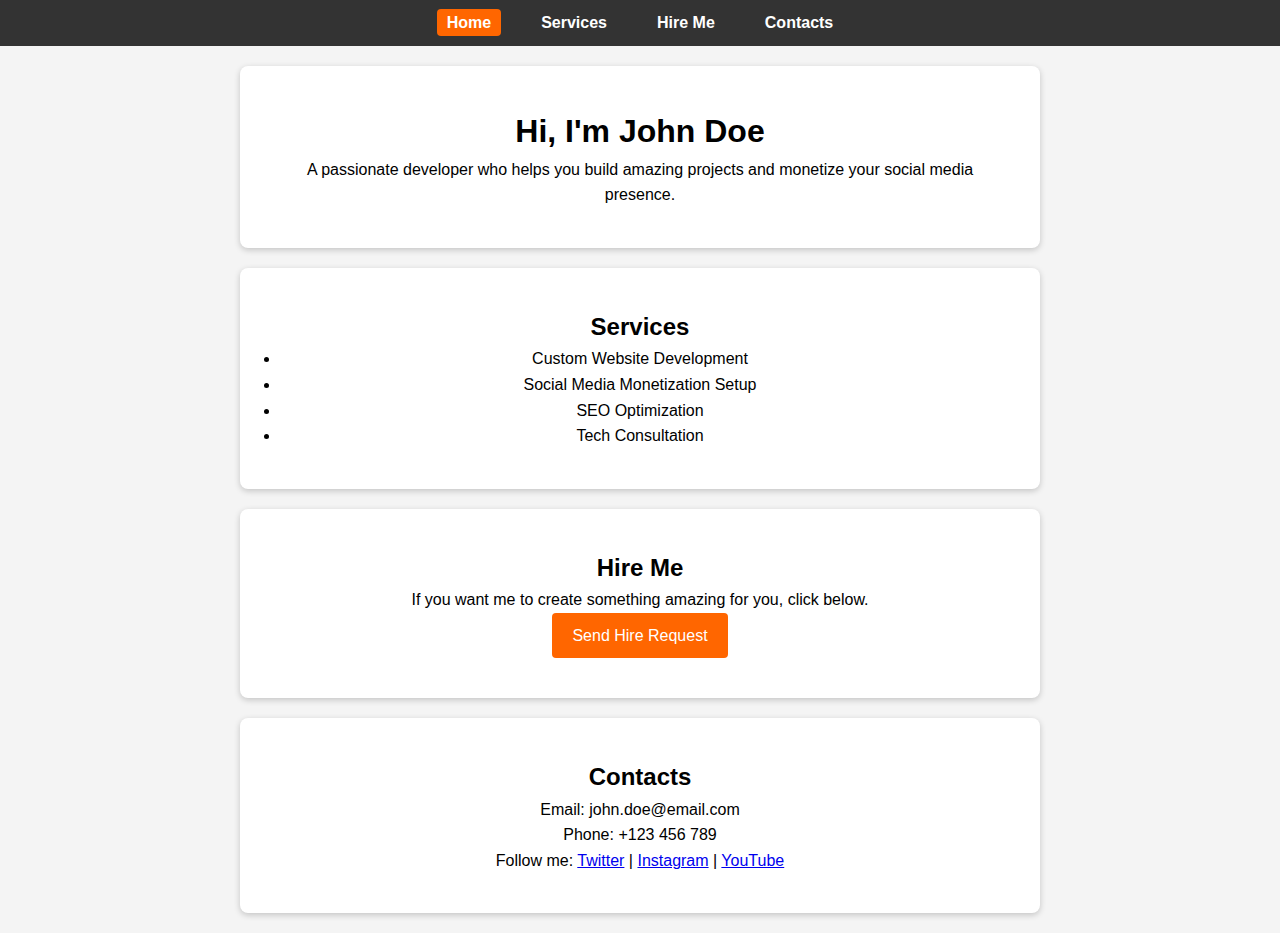
<file: index.html>
<!DOCTYPE html>
<html lang="en">
<head>
    <meta charset="UTF-8">
    <meta name="viewport" content="width=device-width, initial-scale=1.0">
    <title>Developer Portfolio</title>
    <link rel="stylesheet" href="style.css">
</head>
<body>

    <!-- Navigation -->
    <header>
        <nav>
            <ul>
                <li><a href="#home" class="active">Home</a></li>
                <li><a href="#services">Services</a></li>
                <li><a href="#hire">Hire Me</a></li>
                <li><a href="#contact">Contacts</a></li>
            </ul>
        </nav>
    </header>

    <!-- Home Section -->
    <section id="home">
        <h1>Hi, I'm John Doe</h1>
        <p>A passionate developer who helps you build amazing projects and monetize your social media presence.</p>
    </section>

    <!-- Services Section -->
    <section id="services">
        <h2>Services</h2>
        <ul>
            <li>Custom Website Development</li>
            <li>Social Media Monetization Setup</li>
            <li>SEO Optimization</li>
            <li>Tech Consultation</li>
        </ul>
    </section>

    <!-- Hire Me Section -->
    <section id="hire">
        <h2>Hire Me</h2>
        <p>If you want me to create something amazing for you, click below.</p>
        <a href="mailto:john.doe@email.com?subject=Hire%20Request" class="hire-btn">Send Hire Request</a>
    </section>

    <!-- Contact Section -->
    <section id="contact">
        <h2>Contacts</h2>
        <p>Email: john.doe@email.com</p>
        <p>Phone: +123 456 789</p>
        <p>Follow me: 
            <a href="https://twitter.com/yourprofile" target="_blank">Twitter</a> | 
            <a href="https://instagram.com/yourprofile" target="_blank">Instagram</a> |
            <a href="https://youtube.com/yourprofile" target="_blank">YouTube</a>
        </p>
    </section>

    <script src="script.js"></script>
</body>
</html>
</file>
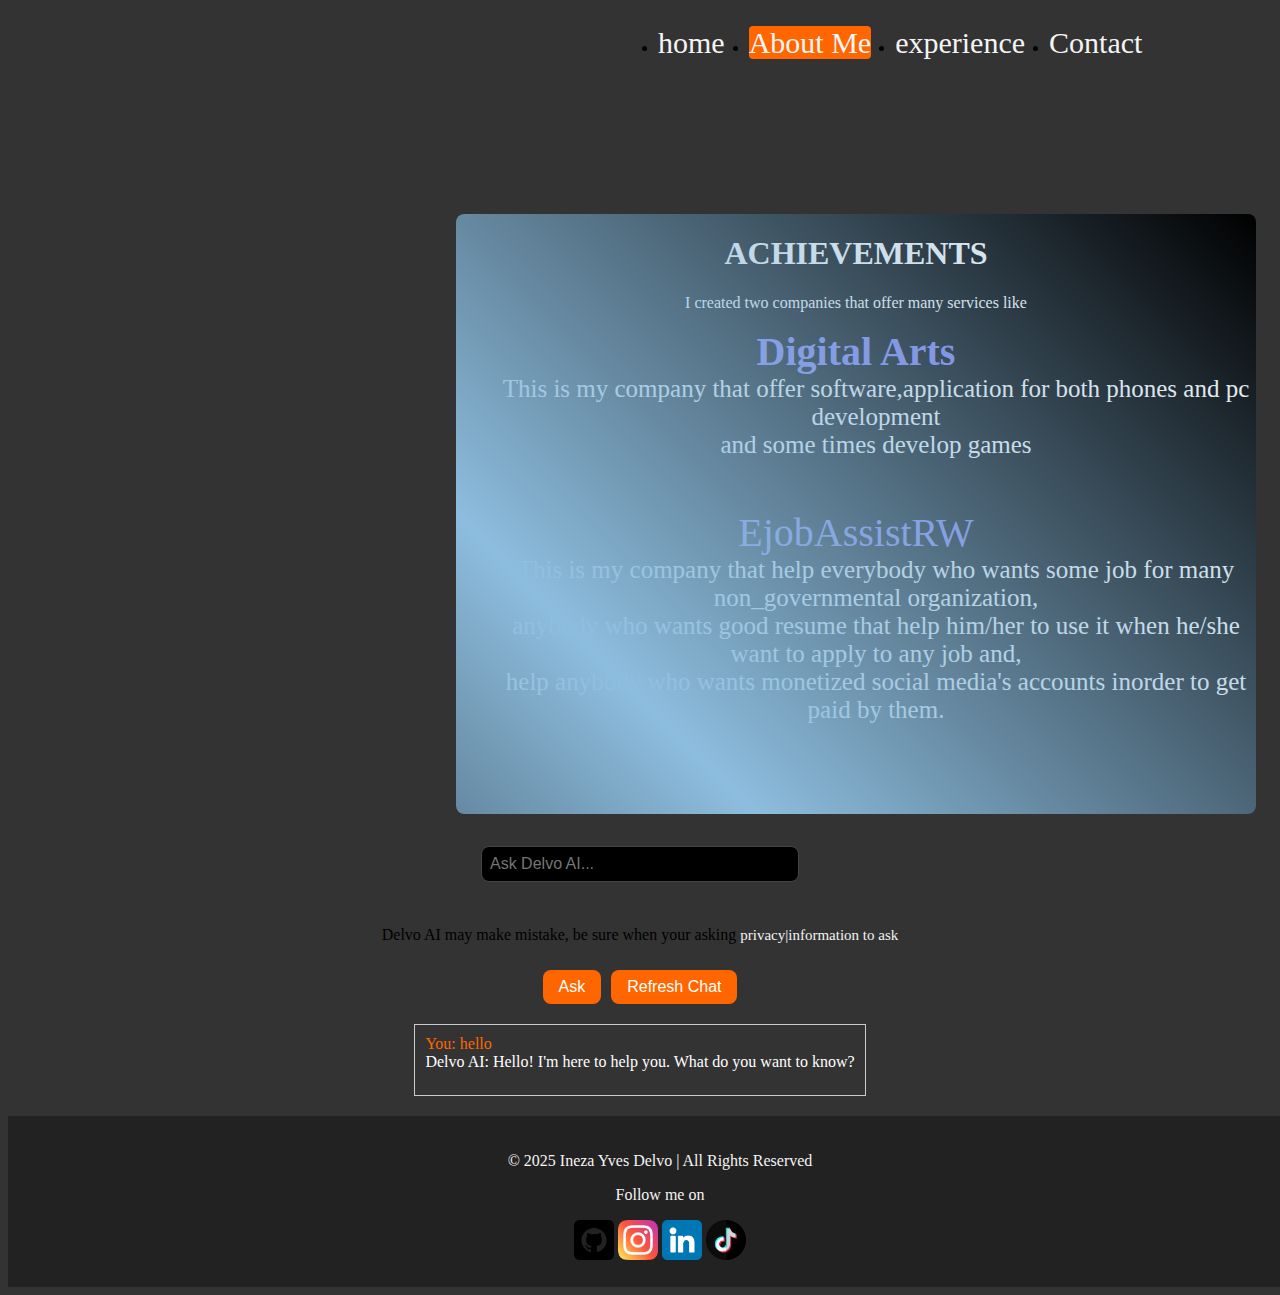
<file: about.html>
<!DOCTYPE html>
<html lang="en">
<head>
    <meta charset="UTF-8">
    <meta name="viewport" content="width=device-width, initial-scale=1.0">
    <title>More About Me</title>
    <style>
                     nav a.active {
    background: #ff6600;
    border-radius: 4px;
}
a{
    font-size: 30px;
    text-decoration: none;
    color: #f4f4f4;
}
    ul{
            display: flex;
            flex-direction: row;
            text-decoration: none;
            margin-left: 40em;
            padding: 10px;
        }
        body{
    background-color: #333;
}
.achievements{
    align-items: center;
    color: #f4f4f4;
    width: 800px;
    height: 600px;
    text-align: center;
    border-radius: 8px;
    background-color: black;
    margin-top: 9em;
    margin-left: 28em;
    position: relative;
  overflow: hidden;
}
dt{
    font-size: 40px;
    color: rgb(123, 123, 230);
}
dd{
    font-size: 25px;
}
.achievements::before
     {
  content: "";
  position: absolute;
  top: 0; 
  left: -100%; /* gutangira ku mpande z'ibumoso */
  width: 200%; /* kugira ngo urumuri rureke kwambuka */
  height: 100%;
  background: linear-gradient(
    45deg, /* umurongo ugoramye */
    transparent,
    rgb(141, 189, 222),
    transparent
  );
  animation: moveDiagonal 5s linear infinite;
}

/* Animation yo kwimuka kwa blue */
@keyframes moveDiagonal {
  0% {
    transform: translateX(0);
  }
  100% {
    transform: translateX(100%);
  }
}
footer {
    background-color: #333;
    color: #f4f4f4;
    text-align: center;
    padding: 20px;
    position: relative;
    bottom: 0;
    width: 100%;
    margin-top: 20px;
    background-color: #222;
}
 #response {
    margin-top: 20px;
    padding: 10px;
    border: 1px solid #ccc;
    min-height: 50px;
    visibility: hidden;
  }
   #questionInput {
        width: 300px;
        padding: 8px;
        border-radius: 8px;
        background-color: #000;
        color: #fff;
        border: 1px solid #444;
        font-size: 1em;
        margin-bottom: 10px;
    }
    .ask-container {
        display: flex;
        flex-direction: column;
        align-items: center;
        margin-top: 2em;
    }
      .ask-buttons {
        display: flex;
        gap: 10px;
        margin-top: 10px;
    }
    #askButton, #refreshButton {
        padding: 8px 16px;
        border-radius: 8px;
        border: none;
        background: #ff6600;
        color: #fff;
        font-size: 1em;
        cursor: pointer;
        transition: background 0.2s;
    }
    #askButton:hover, #refreshButton:hover {
        background: #e65c00;
    }
    p a{
      font-size: 15px;
    }
    a:hover{
      background-color: #444;
    }
    @media screen and (max-width: 1200px) {
  .achievements {
    width: 90vw;
    margin-left: 2vw;
    margin-top: 4em;
    height: auto;
  }
  ul {
    margin-left: 0;
    justify-content: center;
    flex-wrap: wrap;
  }
}

@media screen and (max-width: 900px) {
  .achievements {
    width: 98vw;
    margin-left: 0;
    margin-top: 2em;
    padding: 1em;
    font-size: 1em;
  }
  ul {
    margin-left: 0;
    padding: 5px;
    font-size: 20px;
  }
  dt {
    font-size: 28px;
  }
  dd {
    font-size: 18px;
  }
}

@media screen and (max-width: 600px) {
  .achievements {
    width: 100vw;
    margin: 0;
    border-radius: 0;
    padding: 0.5em;
    font-size: 0.9em;
    height: auto;
  }
  ul {
    flex-direction: column;
    align-items: center;
    margin-left: 0;
    padding: 0;
    font-size: 16px;
  }
  .ask-container {
    margin-top: 1em;
    padding: 0 5px;
  }
  #questionInput {
    width: 90vw;
    font-size: 1em;
  }
  .ask-buttons {
    flex-direction: column;
    gap: 5px;
    width: 100%;
  }
  #askButton, #refreshButton {
    width: 100%;
    font-size: 1em;
  }
  footer {
    font-size: 0.9em;
    padding: 10px;
  }
  .social-icons a img {
    width: 30px;
    height: 30px;
  }
}
    </style>
</head>
<body>
      <div class="header">
         <nav>
              <ul>
              <li><a href="home.html">home</a></li>&nbsp;&nbsp;&nbsp;&nbsp;&nbsp;&nbsp;
            
                <li><a href="about.html" class="active">About Me</a></li>&nbsp;&nbsp;&nbsp;&nbsp;&nbsp;&nbsp;
               <li> <a href="experience.html">experience</a></li>&nbsp;&nbsp;&nbsp;&nbsp;&nbsp;&nbsp;
                <li><a href="contact.html">Contact</a></li>&nbsp;&nbsp;&nbsp;
              </ul>
   </div> 
   <section class="achievements">
    <h1>ACHIEVEMENTS</h1>
    <p>I created two companies that offer many services like <br>
    <dl>
        <dt><b>Digital Arts</b></dt>
        <dd>This is my company that offer software,application for both phones and pc development <br>
        and some times develop games</dd>
    </dl> <br>
<dl><dt>EjobAssistRW</dt>
<dd>This is my company that help everybody who wants some job for many non_governmental organization, <br>
anybody who wants good resume that help him/her to use it when he/she want to apply to any job and, <br>
help anybody who wants monetized social media's accounts inorder to get paid by them. </dd></dl></p>
   </section>
   <div class="ask-container">
      <input type="text" id="questionInput" placeholder="Ask Delvo AI..." /> <br>
      <p>Delvo AI may make mistake, be sure when your asking <a href="privacy.html">privacy|information to ask</a></p>
      <div class="ask-buttons">
        <button id="askButton">Ask</button>
        <button id="refreshButton">Refresh Chat</button>
      </div>
      <div id="response"></div>
   </div>
   <footer>
    <div class="footer-container">
        <p>© 2025 Ineza Yves Delvo | All Rights Reserved</p>
        <p>Follow me on</p>
        <div class="social-icons">
            <a href="https://github.com/Dervaux-dev" target="_blank"> <img src="github.png" alt=" github" width="40px" height="40px"></a>
            <a href="https://instagram.com/inezadelvo" target="_blank"><img src="instagram.png" alt="instagram" width="40px" height="40px"></a>
            <a href="https://linkedin.com/in/USERNAME" target="_blank"> <img src="linkedin.png" alt="linked in" width="40px" height="40px"></a>
            <a href="https://tiktok.com/delvo_t1" target="_blank"> <img src="tik-tok.png" alt="tiktok" height="40px" width="40px"></a>
        </div>
    </div>

   </footer>
   <script src="script.js"></script>
   <script>
  // Simple knowledge base for Delvo AI
  const knowledgeBase = {
    "hello": "Hello! I'm here to help you. What do you want to know?",
    "who are you": "I'm Delvo AI, your assistant. Ask me anything!",
    "digital arts": "Digital Arts is my company offering software and game development services.",
    "ejobassistrw": "EjobAssistRW helps people find jobs, build resumes, and monetize social media accounts.",
    "contact": "You can contact me via the Contact page or social media links in the footer.",
    "achievements": "I have created two companies: Digital Arts and EjobAssistRW.",
    "help": "I'm here to help you. Tell me what you want to know.",
    "izacu": "I participated in the deployment of Izacu Web Application.",
    "hey u app": "I contributed to the launch and deployment of Hey U App.",
    "hobbies/what do you like": "I enjoy coding, learning new technologies, and helping others with their projects.",
    "who created you": "I created by Delvo developer.",
    "which thing you prefer to do when you are rest": "Playing video games and doing some sports.",
    "which food do you like": "Anything the same.",
    "i want you to be my boyfriend": "Yes you can.",
    "i want you to build any system": "Yes, you can request service on request service button on home page.",
    "where do you live": "I live in RWANDA, Southern province, Huye district."
  };

  // Load chat history from localStorage
  function loadChatHistory() {
    return JSON.parse(localStorage.getItem('delvo_ai_chat')) || [];
  }

  // Save chat history to localStorage
  function saveChatHistory(history) {
    localStorage.setItem('delvo_ai_chat', JSON.stringify(history));
  }

  // Display chat flow
  function displayChat(history) {
    const responseDiv = document.getElementById('response');
    responseDiv.innerHTML = '';
    responseDiv.style.visibility = history.length ? 'visible' : 'hidden';
    history.forEach(item => {
      const userMsg = document.createElement('div');
      userMsg.style.color = '#ff6600';
      userMsg.textContent = "You: " + item.question;
      responseDiv.appendChild(userMsg);

      const aiMsg = document.createElement('div');
      aiMsg.style.color = '#fff';
      aiMsg.textContent = "Delvo AI: " + item.answer;
      responseDiv.appendChild(aiMsg);
    });
  }

  // Find answer from knowledge base
  function getAnswer(question) {
    const q = question.trim().toLowerCase();
    for (const key in knowledgeBase) {
      if (q.includes(key)) return knowledgeBase[key];
    }
    return "I'm here to help you, but I don't have information about that yet. Tell me other thing you want!";
  }

  // Initial chat flowchart message
  function initialMessage() {
    return { question: "hello", answer: knowledgeBase["hello"] };
  }

  // Event listeners
  document.addEventListener('DOMContentLoaded', () => {
    const askButton = document.getElementById('askButton');
    const refreshButton = document.getElementById('refreshButton');
    const questionInput = document.getElementById('questionInput');
    const responseDiv = document.getElementById('response');

    let chatHistory = loadChatHistory();
    if (chatHistory.length === 0) {
      chatHistory.push(initialMessage());
      saveChatHistory(chatHistory);
    }
    displayChat(chatHistory);

    askButton.addEventListener('click', () => {
      const question = questionInput.value.trim();
      if (!question) {
        alert("Please enter your question.");
        return;
      }
      const answer = getAnswer(question);
      chatHistory.push({ question, answer });
      saveChatHistory(chatHistory);
      displayChat(chatHistory);
      questionInput.value = '';
    });

    refreshButton.addEventListener('click', () => {
      chatHistory = [initialMessage()];
      saveChatHistory(chatHistory);
      displayChat(chatHistory);
      questionInput.value = '';
    });

    questionInput.addEventListener('keydown', (e) => {
      if (e.key === 'Enter') askButton.click();
    });
  });
</script>
</body>
</html>
</file>
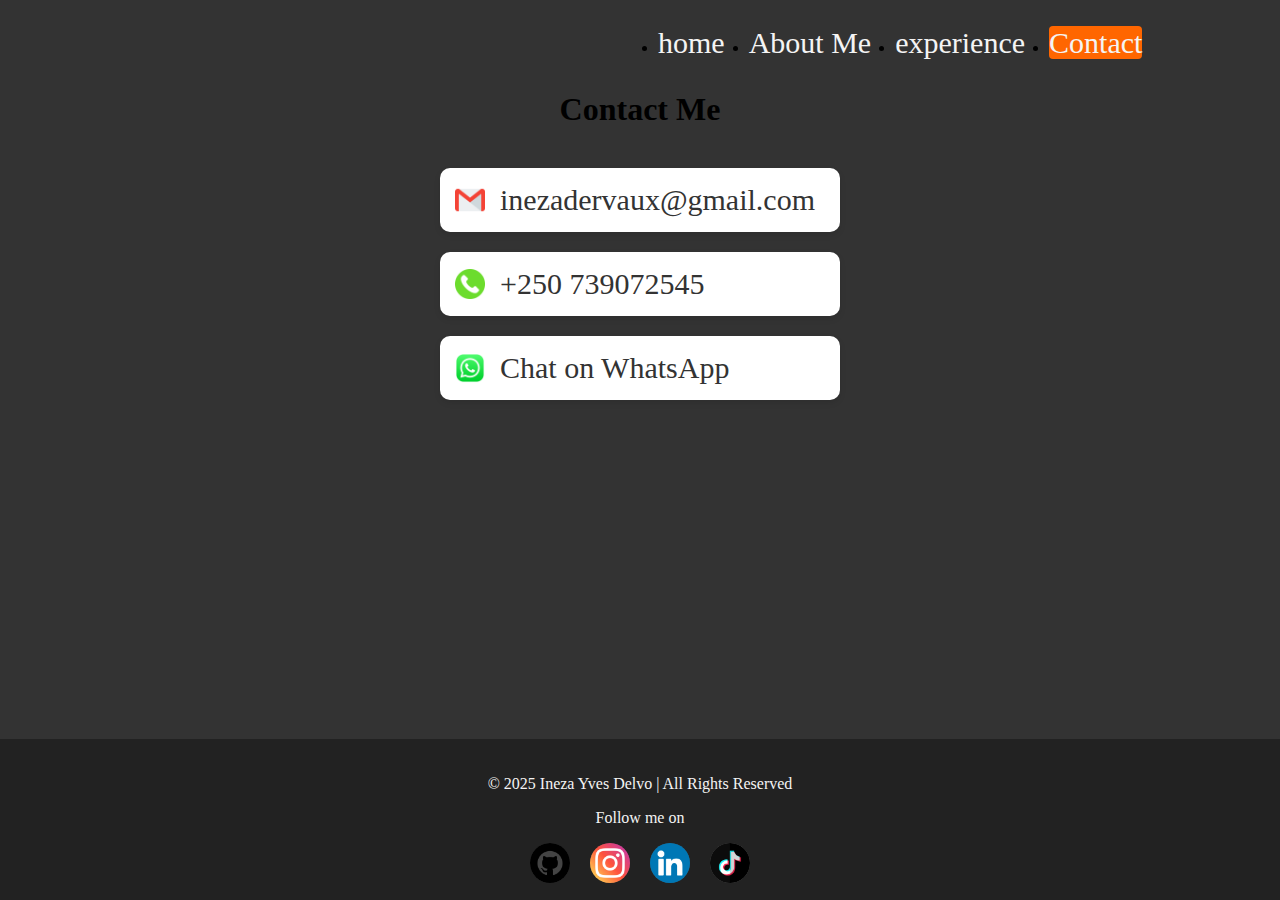
<file: contact.html>
<!DOCTYPE html>
<html lang="rw">
<head>
    <meta charset="UTF-8">
    <meta name="viewport" content="width=device-width, initial-scale=1.0">
    <title>Contact Me</title>
    <link rel="stylesheet" href="https://cdnjs.cloudflare.com/ajax/libs/font-awesome/6.5.0/css/all.min.css">
    <style>
        h1 {
            margin-bottom: 40px;
        }
        .contact-container {
            display: flex;
            flex-direction: column;
            gap: 20px;
            max-width: 400px;
            margin: auto;
        }
        .contact-box {
            background: white;
            padding: 15px;
            border-radius: 10px;
            box-shadow: 0px 3px 6px rgba(0,0,0,0.1);
            display: flex;
            align-items: center;
            gap: 15px;
            font-size: 18px;
            transition: transform 0.2s, background 0.2s;
        }
        .contact-box:hover {
            transform: scale(1.03);
            background: #f0f0f0;
        }
        .contact-box a {
            text-decoration: none;
            color: #333;
            flex: 1;
        }
        .contact-box i {
            font-size: 24px;
            color: #4CAF50;
        }
        ul{
            display: flex;
            flex-direction: row;
            text-decoration: none;
            margin-left: 40em;
            padding: 10px;
        }
              nav a.active {
    background: #ff6600;
    border-radius: 4px;
}
a{
    font-size: 30px;
    text-decoration: none;
    color: #f4f4f4;
}
li{
    text-decoration: none;
}

body{
    background-color: #333;
}
footer {
        background-color: #222;
        color: #f4f4f4;
        text-align: center;
        padding: 20px 0 10px 0;
        position: fixed;
        left: 0;
        bottom: 0;
        width: 100%;
        z-index: 10;
    }
    .footer-container {
        max-width: 900px;
        margin: 0 auto;
    }
    .social-icons {
        margin-top: 10px;
        display: flex;
        justify-content: center;
        gap: 20px;
    }
    .social-icons a img {
        border-radius: 50%;
        background: #444;
        transition: transform 0.2s, background 0.2s;
    }
    .social-icons a img:hover {
        transform: scale(1.1);
        background: #ff6600;
    }
    h1{
        text-align: center;
        align-items: center;
    }
    a:hover{
        background-color: #444;
    } 
    @media screen and (max-width: 1200px) {
    .contact-container {
        max-width: 95vw;
        gap: 15px;
    }
    ul {
        margin-left: 0;
        justify-content: center;
        flex-wrap: wrap;
    }
}

@media screen and (max-width: 900px) {
    .contact-container {
        max-width: 98vw;
        gap: 10px;
        padding: 0 10px;
    }
    ul {
        margin-left: 0;
        padding: 5px;
        font-size: 20px;
    }
    h1 {
        font-size: 2em;
    }
    .contact-box {
        font-size: 16px;
        padding: 10px;
    }
}

@media screen and (max-width: 600px) {
    .contact-container {
        max-width: 100vw;
        gap: 8px;
        padding: 0 5px;
    }
    ul {
        flex-direction: column;
        align-items: center;
        margin-left: 0;
        padding: 0;
        font-size: 16px;
    }
    h1 {
        font-size: 1.3em;
    }
    .contact-box {
        font-size: 14px;
        padding: 8px;
        flex-direction: column;
        align-items: flex-start;
    }
    .footer-container {
        padding: 0 5px;
        font-size: 0.9em;
    }
    .social-icons a img {
        width: 30px;
        height: 30px;
    }
    footer {
        font-size: 0.9em;
        padding: 10px 0 8px 0;
    }
}
    </style>
</head>
<body>
  <div class="header">
         <nav>
              <ul>
              <li><a href="home.html">home</a></li>&nbsp;&nbsp;&nbsp;&nbsp;&nbsp;&nbsp;
            
                <li><a href="about.html">About Me</a></li>&nbsp;&nbsp;&nbsp;&nbsp;&nbsp;&nbsp;
               <li> <a href="experience.html">experience</a></li>&nbsp;&nbsp;&nbsp;&nbsp;&nbsp;&nbsp;
                <li><a href="contact.html" class="active">Contact</a></li>&nbsp;&nbsp;&nbsp;
              </ul>
   </div> 
    <h1>Contact Me</h1>

    <div class="contact-container">
        <!-- Email -->
        <div class="contact-box">
              <img src="gmail.png" alt="email" width="30px" height="30px"><a href="mailto:inezadervaux@gmail.com">inezadervaux@gmail.com</a>
        </div>

        <!-- Phone -->
        <div class="contact-box">
             <img src="phone-call.png" alt="phone-call" width="30px" height="30px"> <a href="tel:+2507390725454">+250 739072545</a>
        </div>

        <!-- WhatsApp -->
        <div class="contact-box">
            <img src="whasapp.png" alt="WhatsApp" width="30px" height="30px"> <a href="https://wa.me/250793611861" target="_blank">Chat on WhatsApp</a>
        </div>
    </div>
     <footer>
    <div class="footer-container">
        <p>© 2025 Ineza Yves Delvo | All Rights Reserved</p>
        <p>Follow me on</p>
        <div class="social-icons">
            <a href="https://github.com/Dervaux-dev" target="_blank"> <img src="github.png" alt=" github" width="40px" height="40px"></a>
            <a href="https://instagram.com/inezadelvo" target="_blank"><img src="instagram.png" alt="instagram" width="40px" height="40px"></a>
            <a href="https://linkedin.com/in/USERNAME" target="_blank"> <img src="linkedin.png" alt="linked in" width="40px" height="40px"></a>
            <a href="https://tiktok.com/delvo_t1" target="_blank"> <img src="tik-tok.png" alt="tiktok" height="40px" width="40px"></a>
        </div>
    </div>

   </footer>
<script src="script.js"></script>
</body>
</html>
</file>
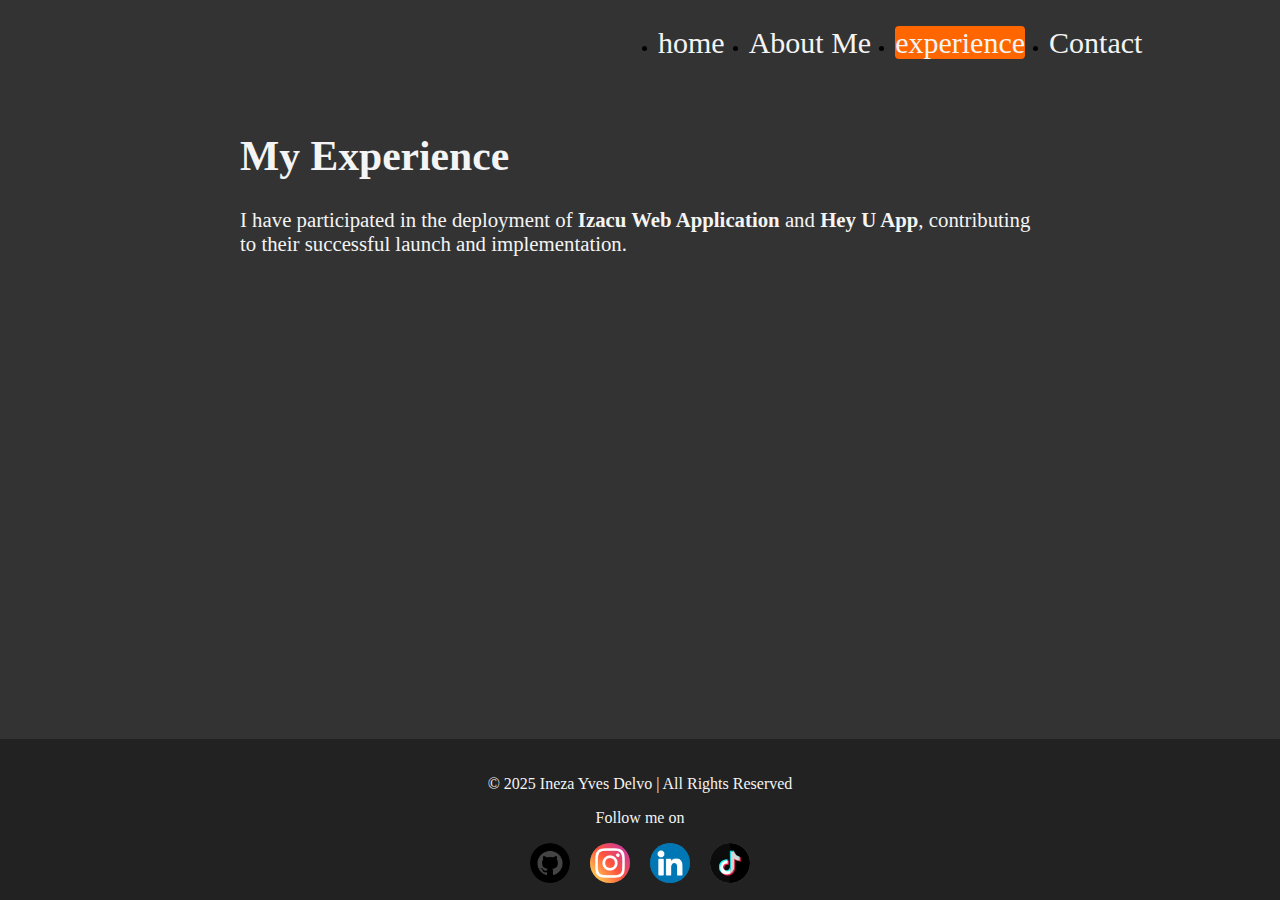
<file: experience.html>
<!DOCTYPE html>
<html lang="en">
<head>
    <meta charset="UTF-8">
    <meta name="viewport" content="width=device-width, initial-scale=1.0">
    <title>My experience</title>
    <style>
                     nav a.active {
    background: #ff6600;
    border-radius: 4px;
}
a{
    font-size: 30px;
    text-decoration: none;
    color: #f4f4f4;
}
    ul{
            display: flex;
            flex-direction: row;
            text-decoration: none;
            margin-left: 40em;
            padding: 10px;
        }
        body{
    background-color: #333;
}
  footer {
        background-color: #222;
        color: #f4f4f4;
        text-align: center;
        padding: 20px 0 10px 0;
        position: fixed;
        left: 0;
        bottom: 0;
        width: 100%;
        z-index: 10;
    }
    .footer-container {
        max-width: 900px;
        margin: 0 auto;
    }
     .social-icons {
        margin-top: 10px;
        display: flex;
        justify-content: center;
        gap: 20px;
    }
    .social-icons a img {
        border-radius: 50%;
        background: #444;
        transition: transform 0.2s, background 0.2s;
    }
    .social-icons a img:hover {
        transform: scale(1.1);
        background: #ff6600;
    }
    a:hover{
        background-color: #444;
    }
    @media screen and (max-width: 1200px) {
    main {
        max-width: 95vw;
        margin: 2em auto;
        font-size: 1.1em;
        padding: 1em;
    }
    ul {
        margin-left: 0;
        justify-content: center;
        flex-wrap: wrap;
    }
}

@media screen and (max-width: 900px) {
    main {
        max-width: 98vw;
        margin: 1em auto;
        font-size: 1em;
        padding: 0.5em;
    }
    ul {
        margin-left: 0;
        padding: 5px;
        font-size: 20px;
    }
    h1 {
        font-size: 2em;
    }
    p {
        font-size: 1em;
    }
}

@media screen and (max-width: 600px) {
    main {
        max-width: 100vw;
        margin: 0.5em auto;
        font-size: 0.95em;
        padding: 0.2em;
    }
    ul {
        flex-direction: column;
        align-items: center;
        margin-left: 0;
        padding: 0;
        font-size: 16px;
    }
    h1 {
        font-size: 1.3em;
    }
    p {
        font-size: 0.95em;
    }
    .footer-container {
        padding: 0 5px;
        font-size: 0.9em;
    }
    .social-icons a img {
        width: 30px;
        height: 30px;
    }
    footer {
        font-size: 0.9em;
        padding: 10px 0 8px 0;
    }
}
    </style>
</head>
<body>
      <div class="header">
         <nav>
              <ul>
              <li><a href="home.html">home</a></li>&nbsp;&nbsp;&nbsp;&nbsp;&nbsp;&nbsp;
            
                <li><a href="about.html">About Me</a></li>&nbsp;&nbsp;&nbsp;&nbsp;&nbsp;&nbsp;
               <li> <a href="experience.html" class="active">experience</a></li>&nbsp;&nbsp;&nbsp;&nbsp;&nbsp;&nbsp;
                <li><a href="contact.html">Contact</a></li>&nbsp;&nbsp;&nbsp;
              </ul>
   </div> 
   <main style="color: #f4f4f4; max-width: 800px; margin: 3em auto; font-size: 1.3em;">
      <h1>My Experience</h1>
      <p>
        I have participated in the deployment of <strong>Izacu Web Application</strong> and <strong>Hey U App</strong>, contributing to their successful launch and implementation.
      </p>
   </main>
   <footer>
    <div class="footer-container">
        <p>© 2025 Ineza Yves Delvo | All Rights Reserved</p>
        <p>Follow me on</p>
        <div class="social-icons">
            <a href="https://github.com/Dervaux-dev" target="_blank"> <img src="github.png" alt=" github" width="40px" height="40px"></a>
            <a href="https://instagram.com/inezadelvo" target="_blank"><img src="instagram.png" alt="instagram" width="40px" height="40px"></a>
            <a href="https://linkedin.com/in/USERNAME" target="_blank"> <img src="linkedin.png" alt="linked in" width="40px" height="40px"></a>
            <a href="https://tiktok.com/delvo_t1" target="_blank"> <img src="tik-tok.png" alt="tiktok" height="40px" width="40px"></a>
        </div>
    </div>

   </footer>
   <script src="script.js"></script>
</body>
</html>
</file>
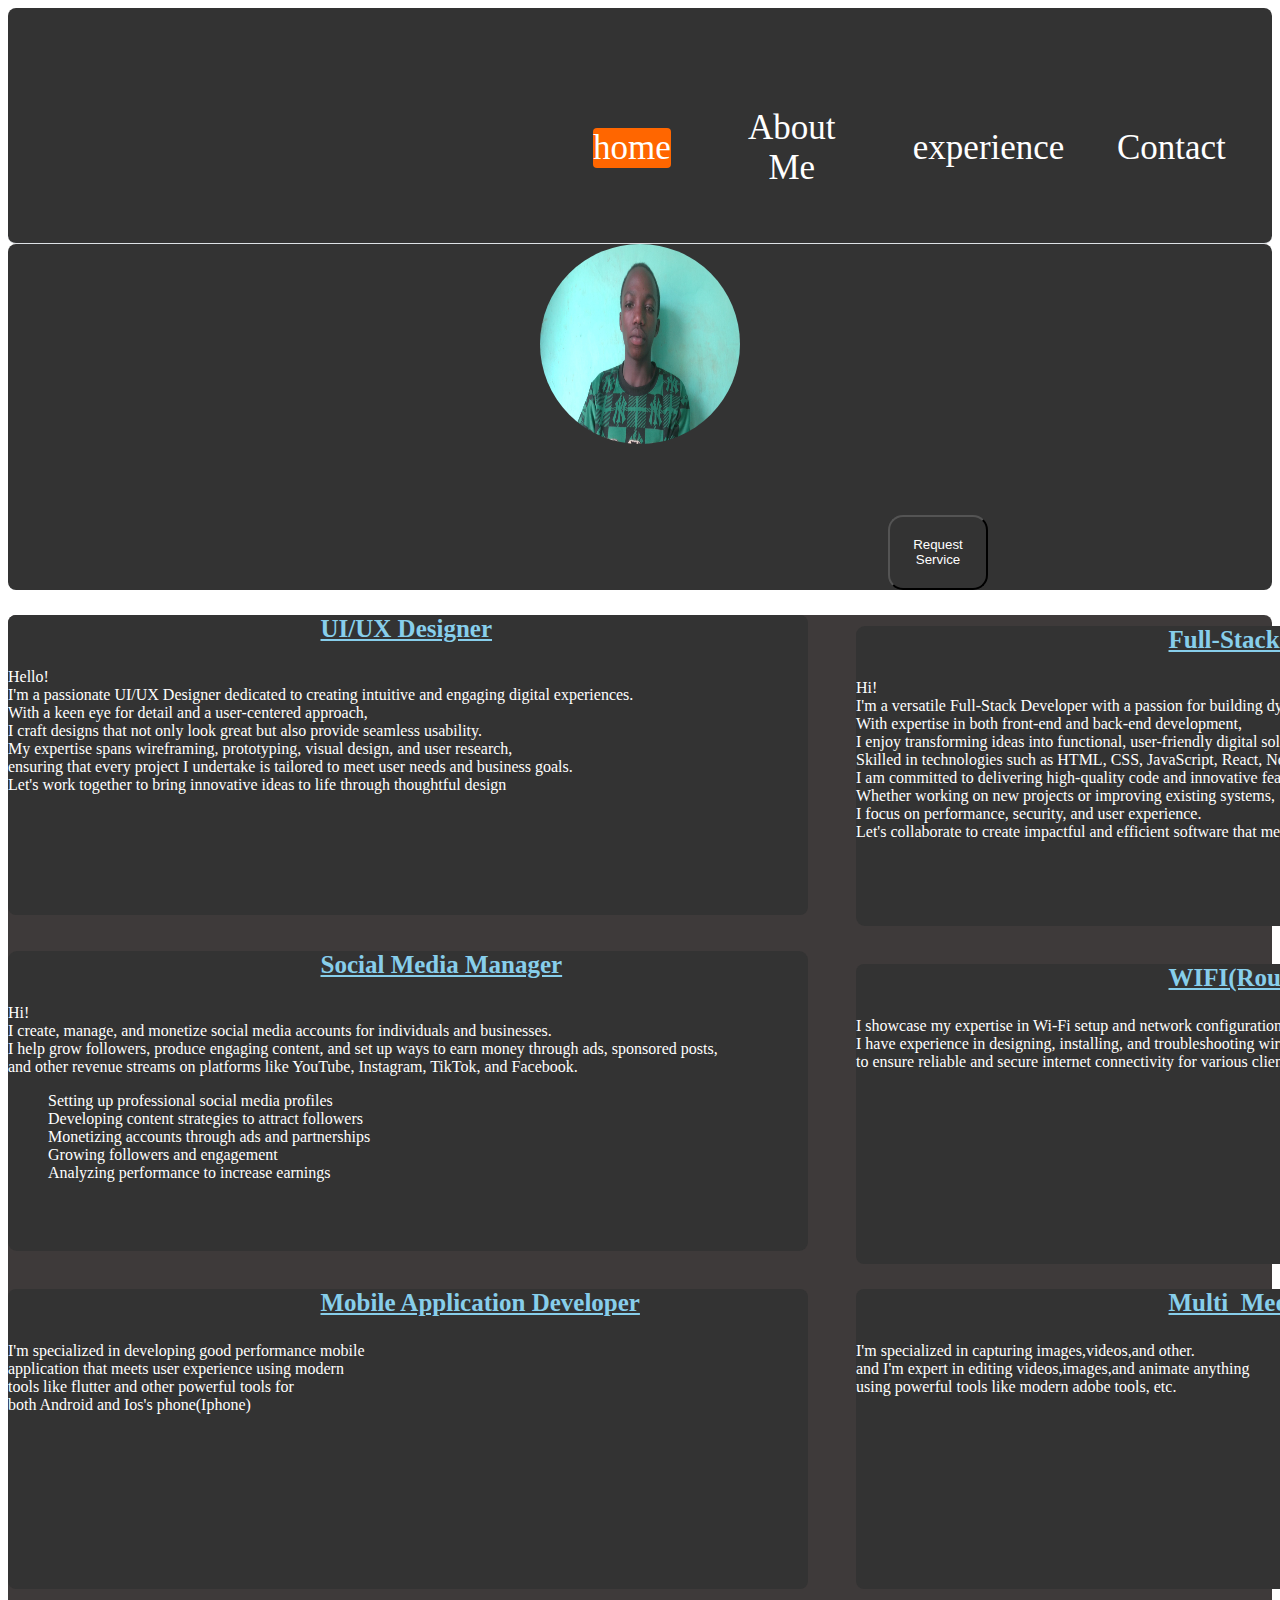
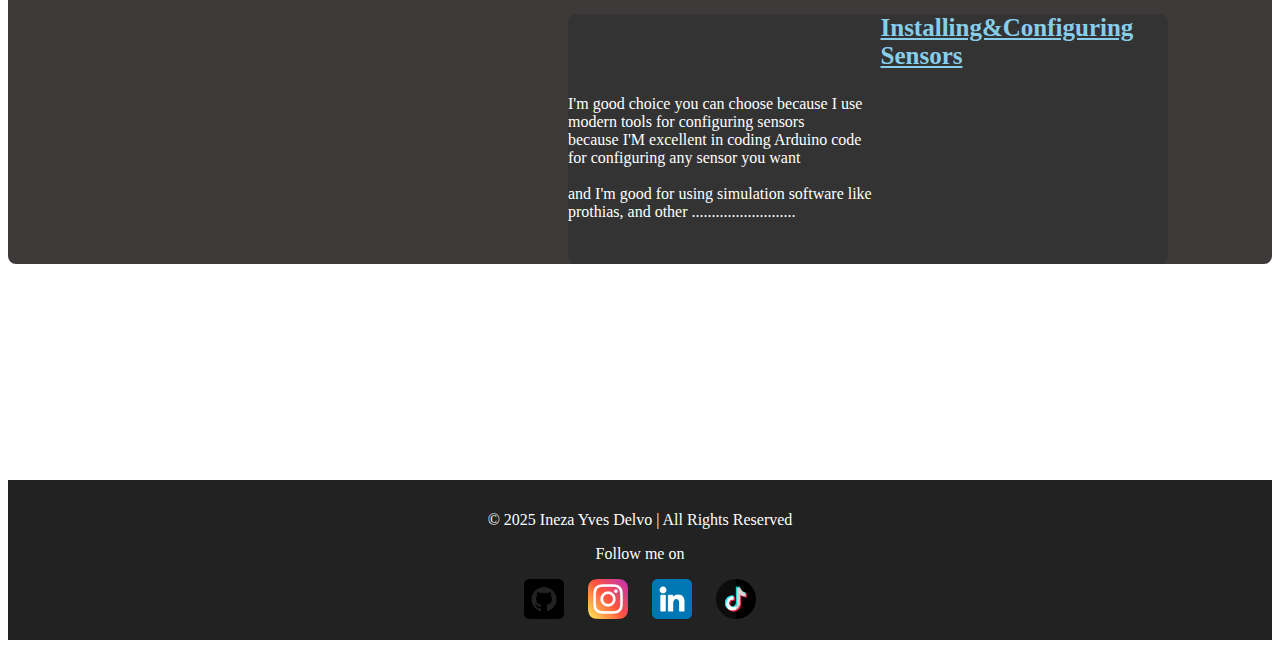
<file: home.html>
<!DOCTYPE html>
<html lang="en">
<head>
    <meta charset="UTF-8">
    <meta name="viewport" content="width=device-width, initial-scale=1.0">
    <title>INEZA YVES DELVO </title>
    <style>
        li{
            display: flex;
            flex-direction: row;
        }
        #home{
            width: 40px;
            height: 40px;
            margin-bottom: -0.1em;
            margin-left: 1em;

        }
        h1 {
            text-align: center;
            color: #333;
        }
        a {
            text-decoration: none;
            color: #007BFF;
        }
        ul {
            text-align: center;
            margin-top: 20px;
               display: flex;
            align-items: center;
            flex-direction: row;
            padding: -2px;
            margin-left: 15em;
            font-size: 35px;
        }
        #aboutme {
            width: 40px;
            height: 40px;
        }
        #Projects {
            width: 40px;
            height: 40px;
        }
        #Contact {
            width: 40px;
            height: 40px;
        }
        .header {
            background-color: #f8f9fa;
            padding: 20px;
            border-bottom: 1px solid #dee2e6;
            position: relative;
        }
        #pp{
            position: absolute;
            margin-left: -6em;
            color: #007BFF;
        }
         #pp:hover{
            text-decoration: underline;
            background-color: #3e3a3a;
              cursor: pointer; 
         }
         li:hover {
            background-color: #3e3a3a;
            cursor: pointer;   
            }
            #pp:active {
            background-color: #3e3a3a;
            color: #fff;
            text-decoration: underline;
            cursor: pointer;
            }
            #start {
            text-align: center;
            font-size: 24px;
            color: #333;
            margin-top: 20px;
            font-weight: bold;
        }
        .first{
            width: 300px;
            height: 150px;
            border-radius: 15px;
              border: 2px solid #000;
        }
        .first::before {
            content: "";
            position: absolute;
            top: -40px;
            left: 50%;
            transform: translateX(-50%);
            width: 0;
            height: 0;
            border-left: 40px solid transparent;
            border-right: 40px solid transparent;
            border-bottom: 40px solid #333;
        }
        .social{
            margin-left: 0em;
            width: 800px;
           height: 300px;
           border-radius: 9px;
             background-color: #333;
           color: #fff; 
        }
        .full{
            width: 800px;
            height: 300px;
            background-color: #333;
            border-radius: 9px;
            color: #fff;
            margin-left: 53em;
            margin-top: -19.6em;
        }
        .ui{
            width: 800px;
            height: 300px;
              background-color: #333;
            color: #fff;
            border-radius: 8px;
        }
        .wifi{
             width: 800px;
            height: 300px;
              background-color: #333;
            color: #fff;
            border-radius: 8px;
            margin-left: 53em;
            margin-top: -19.5em;
        }
        section:hover{
            background-color: rgb(93, 93, 3);
              transform: scale(1.02);
        }
        nav a.active {
    background: #ff6600;
    border-radius: 4px;
}
h3{
    margin-left: 12.5em;
    color: skyblue;
    font-size: 25px;
    text-decoration: underline;
}
.sections{
    background-color: #3e3a3a;
    border-radius: 8px;
}
.main{
      background-color: #333;
    border-radius: 8px;
}
.mobile{
            width: 800px;
            height: 300px;
              background-color: #333;
            color: #fff;
            border-radius: 8px;  
}
.multi{
            width: 800px;
            height: 300px;
              background-color: #333;
            color: #fff;
            border-radius: 8px;  
            margin-left: 53em;
            margin-top: -20.3em;
}
  .sensors{
            width: 600px;
            height: 250px;
              background-color: #333;
            color: #fff;
            border-radius: 8px;  
            margin-left: 35em;
  }  
  #hire{
    margin-left: 55em;
    border-radius: 8px;
    background-color: #333;
    width: 300px;
    height: 300px;
  }
  #mybutton{
    width: 100px;
    height: 75px;
    border-radius: 15px;
    background-color: #333;
    color: #fff;
  }
  footer {
    background-color: #222;
    color: white;
    padding: 15px 0;
    text-align: center;
}

.footer-container {
    max-width: 800px;
    margin: auto;
}

.social-icons {
    margin-top: 10px;
}

.social-icons a {
    color: white;
    margin: 0 10px;
    font-size: 22px;
    transition: color 0.3s;
}

.social-icons a:hover {
    color: #1da1f2; /* color izahinduka igihe bayikandaho */
}
.header{
    background-color: #333;
    border-radius: 8px;
}
a{
    color: #fff;
}
@media screen and (max-width: 1200px) {
    .main,
    .first,
    .social,
    .full,
    .ui,
    .wifi,
    .mobile,
    .multi,
    .sensors {
        width: 95vw !important;
        margin-left: 0 !important;
        margin-top: 1em !important;
        height: auto !important;
    }
    ul {
        margin-left: 0;
        justify-content: center;
        flex-wrap: wrap;
        font-size: 28px;
    }
    #hire {
        margin-left: 0;
    }
}

@media screen and (max-width: 900px) {
    .main,
    .first,
    .social,
    .full,
    .ui,
    .wifi,
    .mobile,
    .multi,
    .sensors {
        width: 98vw !important;
        margin-left: 0 !important;
        margin-top: 1em !important;
        padding: 1em;
        font-size: 1em;
        height: auto !important;
    }
    ul {
        margin-left: 0;
        padding: 5px;
        font-size: 20px;
    }
    h1 {
        font-size: 2em;
    }
    #hire {
        margin-left: 0;
        width: 90vw;
        height: auto;
    }
}

@media screen and (max-width: 600px) {
    .main,
    .first,
    .social,
    .full,
    .ui,
    .wifi,
    .mobile,
    .multi,
    .sensors {
        width: 100vw !important;
        margin: 0 !important;
        border-radius: 0 !important;
        padding: 0.5em;
        font-size: 0.9em;
        height: auto !important;
    }
    ul {
        flex-direction: column;
        align-items: center;
        margin-left: 0;
        padding: 0;
        font-size: 16px;
    }
    h1 {
        font-size: 1.3em;
    }
    #hire {
        margin-left: 0;
        width: 100vw;
        height: auto;
    }
    footer {
        font-size: 0.9em;
        padding: 10px 0 8px 0;
    }
    .footer-container {
        padding: 0 5px;
        font-size: 0.9em;
    }
    .social-icons a img {
        width: 30px;
        height: 30px;
    }
}
    </style>
</head>
<body>
       <div class="home">
      
    </div>
   <div class="header">
 
         <h1>Welcome to My Portfolio</h1>
         <nav>
              <ul>
              <li><a href="#home" class="active">home</a></li>&nbsp;&nbsp;&nbsp;&nbsp;&nbsp;&nbsp;
            
                <li><a href="about.html">About Me</a></li>&nbsp;&nbsp;&nbsp;&nbsp;&nbsp;&nbsp;
               <li> <a href="experience.html">experience</a></li>&nbsp;&nbsp;&nbsp;&nbsp;&nbsp;&nbsp;
                <li><a href="contact.html">Contact</a></li>&nbsp;&nbsp;&nbsp;
              </ul>
   </div> 
   <div class="main">
    <img src="WIN_20250807_13_09_45_Pro.jpg" alt="myphoto" style="width: 200px; height: 200px; display: block; margin: 0 auto;  border-radius: 50%;">
    <p id="start">I'M Mr INEZA YVES DELVO </p>
    <a href="hire me.html"  id="hire"><button id="mybutton"> Request Service</button></a>
   </div>
   <div class="sections">
   <section class="ui">
    <h3>UI/UX Designer</h3>
    <p>Hello! <br> I'm a passionate UI/UX Designer dedicated to creating intuitive and engaging digital experiences. <br> With a keen eye for detail and a user-centered approach, <br> I craft designs that not only look great but also provide seamless usability. <br> My expertise spans wireframing, prototyping, visual design, and user research, <br> ensuring that every project I undertake is tailored to meet user needs and business goals. <br> Let's work together to bring innovative ideas to life through thoughtful design</p>
   </section>
   <section class="full">
    <h3>Full-Stack Developer</h3>
    <p>Hi!  <br>I'm a versatile Full-Stack Developer with a passion for building dynamic and scalable web applications. <br> With expertise in both front-end and back-end development,  <br>I enjoy transforming ideas into functional, user-friendly digital solutions. <br> Skilled in technologies such as HTML, CSS, JavaScript, React, Node.js, Python,and databases like MySQL and MongoDB, <br> I am committed to delivering high-quality code and innovative features. <br> Whether working on new projects or improving existing systems, <br> I focus on performance, security, and user experience. <br> Let's collaborate to create impactful and efficient software that meets your needs.</p>

   </section>
   <section class="social">
    <h3>Social Media Manager</h3>
    <p>Hi! <br> I create, manage, and monetize social media accounts for individuals and businesses. <br> I help grow followers, produce engaging content, and set up ways to earn money through ads, sponsored posts, <br> and other revenue streams on platforms like YouTube, Instagram, TikTok, and Facebook.</p>
<dl>
    <dd>Setting up professional social media profiles</dd>
    <dd>Developing content strategies to attract followers</dd>
    <dd>Monetizing accounts through ads and partnerships</dd>
    <dd>Growing followers and engagement</dd>
    <dd>Analyzing performance to increase earnings</dd>
</dl>
   </section>
   <section class="wifi">
    <h3>WIFI(Router) Setup/configure</h3>
    <p>
I showcase my expertise in Wi-Fi setup and network configuration. <br> I have experience in designing, installing, and troubleshooting wireless networks <br> to ensure reliable and secure internet connectivity for various clients and environments."  
    </p>
   </section>
   <section class="mobile">
    <h3>Mobile Application Developer</h3>
    <p>I'm specialized in developing good performance mobile <br>
    application that meets user experience using modern <br>
tools like flutter and other powerful tools for <br>
both Android and Ios's phone(Iphone)</p>
   </section>
   <section class="multi">
    <h3>Multi_Media Jobs </h3>
    <p>I'm specialized in capturing images,videos,and other. <br>
        and I'm expert in editing videos,images,and animate anything <br>
        using powerful tools like modern adobe tools, etc.
    </p>
   </section>
   <section class="sensors">
    <h3>Installing&Configuring Sensors</h3>
    <p>I'm good choice you can choose because I use <br>
        modern tools for configuring sensors <br>
        because I'M excellent in coding Arduino code <br>
        for configuring any sensor you want <br><br>
        and I'm good for using simulation software like <br>
        prothias, and other ..........................
    </p>
   </section>
   </div><br><br><br><br><br><br><br><br><br><br><br><br>
<footer>
    <div class="footer-container">
        <p>© 2025 Ineza Yves Delvo | All Rights Reserved</p>
        <p>Follow me on</p>
        <div class="social-icons">
            <a href="https://github.com/Dervaux-dev" target="_blank"> <img src="github.png" alt=" github" width="40px" height="40px"></a>
            <a href="https://instagram.com/inezadelvo" target="_blank"><img src="instagram.png" alt="instagram" width="40px" height="40px"></a>
            <a href="https://linkedin.com/in/USERNAME" target="_blank"> <img src="linkedin.png" alt="linked in" width="40px" height="40px"></a>
            <a href="https://tiktok.com/delvo_t1" target="_blank"> <img src="tik-tok.png" alt="tiktok" height="40px" width="40px"></a>
        </div>
    </div>

   </footer>
    <script src="script.js"></script>
</body>
</html>
</file>
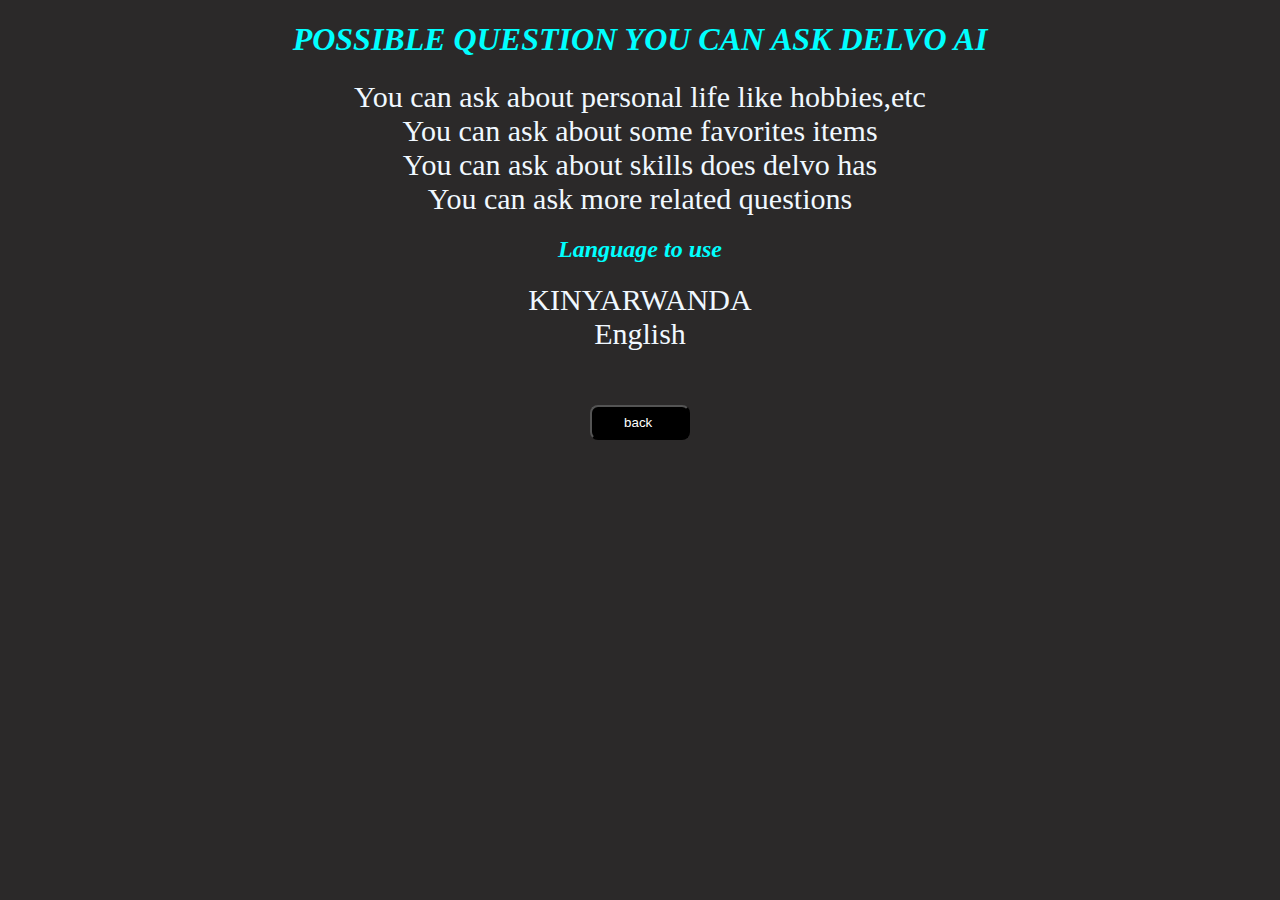
<file: privacy.html>
<!DOCTYPE html>
<html lang="en">
<head>
    <meta charset="UTF-8">
    <meta name="viewport" content="width=device-width, initial-scale=1.0">
    <title>Privacy|information that can  help you to ask Delvo AI</title>
    <style>
        .both{
            align-items: center;
            text-align: center;
        }
        body{
            background-color: rgb(43, 41, 41);
            color: aliceblue;
        }
        li{
            font-size: 30px;
        }
        button{
            width: 100px;
            height: 35px;
            border-radius: 8px;
            background-color: black;
            color: white;
            cursor: pointer;
        }
         button:hover{
            background-color: aqua;
            color: blue;
            cursor: pointer;
            transform: scale(1.9);
         }
         h1{
            color: aqua;
            font-style: italic;
         }
         h2{
            color: aqua;
            font-style: italic;
         }
         @media screen and (max-width: 900px) {
            .both {
                padding: 10px;
                font-size: 1em;
            }
            li {
                font-size: 22px;
            }
            h1, h2 {
                font-size: 1.5em;
            }
            button {
                width: 90px;
                height: 32px;
                font-size: 1em;
            }
        }

        @media screen and (max-width: 600px) {
            .both {
                padding: 5px;
                font-size: 0.95em;
            }
            li {
                font-size: 16px;
            }
            h1, h2 {
                font-size: 1.1em;
            }
            button {
                width: 80px;
                height: 28px;
                font-size: 0.9em;
            }
        }
    </style>
</head>
<body>
    <div class="both">
    <H1>POSSIBLE QUESTION YOU CAN ASK DELVO AI</H1>

        <li>You can ask about personal life like hobbies,etc</li>
        <li>You can ask about some favorites items </li>
        <li> You can ask about skills does delvo has </li>
        <li> You can ask more related questions</li>
    <h2>Language to use</h2> 
     <li>KINYARWANDA </li>
    <li>English</li> <br><br><br>
    <button onclick="openNew()"> &nbsp;&nbsp;&nbsp;back &nbsp;&nbsp;&nbsp;</button>
    <script>
        function openNew(){
            window.open(`about.html`);
        }
    </script>
    </div>
</body>
</html>
</file>
<file: style.css>
* {
    margin: 0;
    padding: 0;
    box-sizing: border-box;
    font-family: Arial, sans-serif;
}

body {
    background-color: #f4f4f4;
    line-height: 1.6;
}

/* Navigation */
nav {
    background: #333;
    padding: 10px;
}

nav ul {
    list-style: none;
    display: flex;
    justify-content: center;
}

nav ul li {
    margin: 0 15px;
}

nav a {
    text-decoration: none;
    color: white;
    font-weight: bold;
    padding: 5px 10px;
}

nav a.active {
    background: #ff6600;
    border-radius: 4px;
}

nav a:hover {
    background: #555;
}

/* Sections */
section {
    padding: 40px;
    text-align: center;
    background: white;
    margin: 20px auto;
    max-width: 800px;
    border-radius: 8px;
    box-shadow: 0 2px 6px rgba(0,0,0,0.2);
}

/* Buttons */
.hire-btn {
    display: inline-block;
    padding: 10px 20px;
    background: #ff6600;
    color: white;
    border-radius: 4px;
    text-decoration: none;
}

.hire-btn:hover {
    background: #e55b00;
}
</file>
